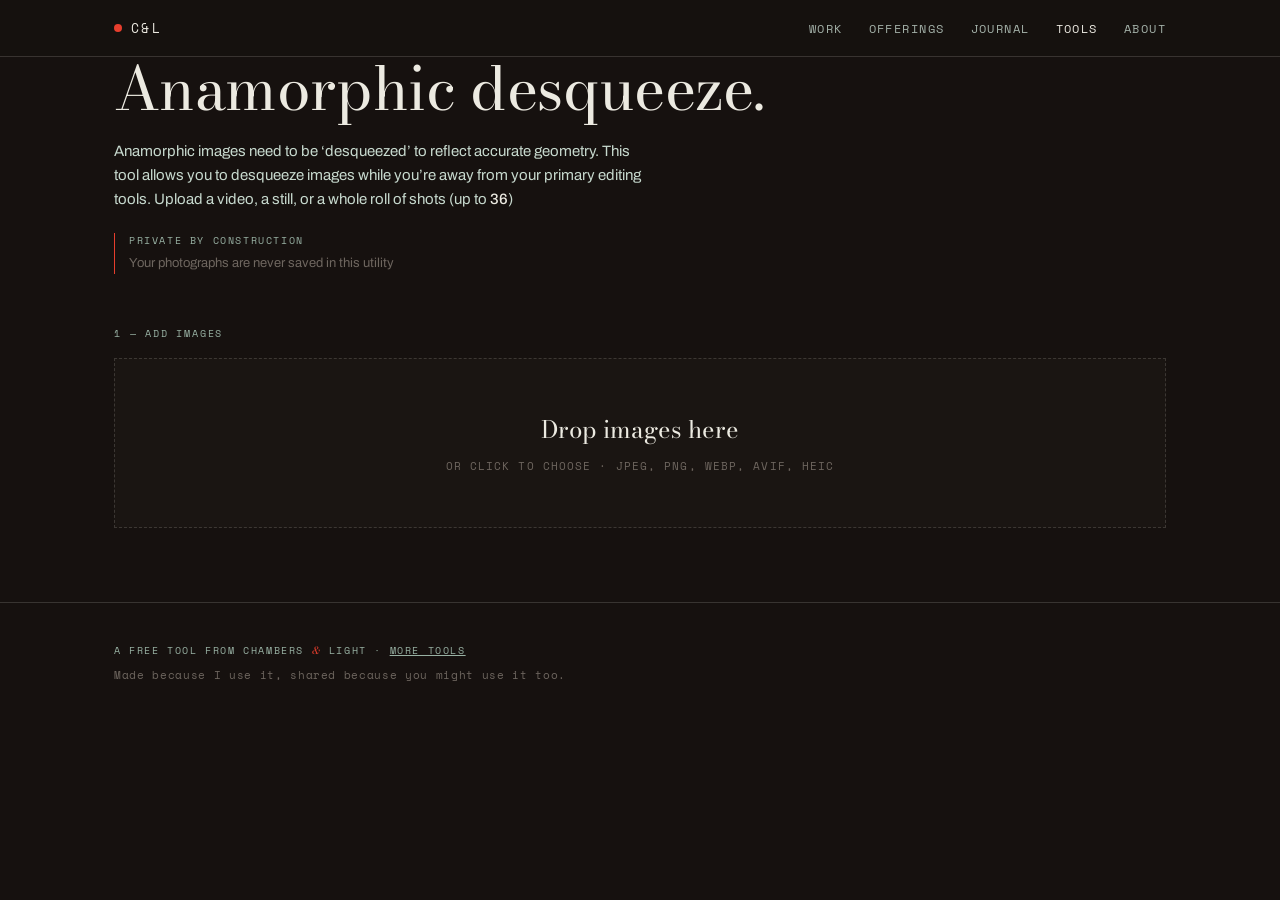
<file: DesqueezeWeb/index.html>
<!doctype html>
<html lang="en">
  <head>
    <meta charset="utf-8" />
    <meta name="viewport" content="width=device-width, initial-scale=1" />
    <title>StillScope — Chambers &amp; Light</title>
    <meta
      name="description"
      content="Correct horizontally-squeezed anamorphic photographs. Up to 36 at a time, entirely in your browser — nothing is uploaded."
    />
    <meta name="robots" content="index, follow" />
    <!-- The safelight dot, inline so the app makes no extra request and the
         browser stops asking for /favicon.ico. data: is permitted by img-src. -->
    <link
      rel="icon"
      href="data:image/svg+xml,%3Csvg xmlns='http://www.w3.org/2000/svg' viewBox='0 0 32 32'%3E%3Crect width='32' height='32' fill='%2316110F'/%3E%3Ccircle cx='16' cy='16' r='7' fill='%23E63E2D'/%3E%3C/svg%3E"
    />
    <!-- Relative, so the app works unchanged at /u/desqueeze/ or anywhere else. -->
    <link rel="stylesheet" href="./assets/app.css" />
    <link rel="stylesheet" href="./assets/site-header.css" />
  </head>
  <body>
    <a class="skip" href="#main">Skip to content</a>

    <!-- The site's header: the same five items as every page of
         chambersandlight.com, with Tools current. The links are absolute
         because this page is served under /u/desqueeze/ and a leading slash
         is what the deploy guard forbids for assets; the site's own origin is
         the one external host that guard allows. Markup mirrors
         site/src/components/SiteHeader.astro in the site repo: the nav is a
         popover and the button its invoker, so the browser owns the toggle,
         Escape, the tap outside and the expanded state, script or no script.
         On a phone it is a drawer from the right edge; on a wide landscape
         screen the whole header is a rail down the right edge. -->
    <header class="site-header">
      <div class="wrap bar">
        <a
          class="home"
          href="https://chambersandlight.com/"
          aria-label="C&amp;L — Chambers &amp; Light, home"
        >
          <span class="dot" aria-hidden="true"></span>
          <span class="mono">C&amp;L</span>
        </a>
        <button class="menu-toggle" type="button" popovertarget="site-nav">
          <span class="sr-only">Menu</span>
          <span class="line" aria-hidden="true"></span>
          <span class="line" aria-hidden="true"></span>
          <span class="line" aria-hidden="true"></span>
        </button>
        <nav id="site-nav" aria-label="Primary" popover>
          <!-- The mark again, for the drawer alone: on a phone the bar's mark is
               off the screen while the page is shifted, and the drawer is the
               rail's column, which has the mark at its top. Hidden everywhere
               else. -->
          <a
            class="home drawer-home"
            href="https://chambersandlight.com/"
            aria-label="C&amp;L — Chambers &amp; Light, home"
          >
            <span class="dot" aria-hidden="true"></span>
            <span class="mono">C&amp;L</span>
          </a>
          <ul>
            <li><a href="https://chambersandlight.com/work/">Work</a></li>
            <li><a href="https://chambersandlight.com/offerings/">Offerings</a></li>
            <li><a href="https://chambersandlight.com/journal/">Journal</a></li>
            <li>
              <a href="https://chambersandlight.com/tools/" aria-current="page">Tools</a>
            </li>
            <li><a href="https://chambersandlight.com/about/">About</a></li>
          </ul>
        </nav>
      </div>
    </header>

    <main id="main" class="wrap">
      <h1>Anamorphic desqueeze.</h1>
      <p class="lede">
        Anamorphic images need to be &lsquo;desqueezed&rsquo; to reflect
        accurate geometry. This tool allows you to desqueeze images while
        you&rsquo;re away from your primary editing tools. Upload a video, a
        still, or a whole roll of shots (up to <strong>36</strong>)
      </p>
      <p class="privacy">
        <span class="mono-label">Private by construction</span>
        Your photographs are never saved in this utility
      </p>

      <!-- ---------- 1. choose files ---------- -->
      <section aria-labelledby="s-add">
        <h2 id="s-add" class="step">1 — Add images</h2>

        <div
          id="drop"
          class="drop"
          tabindex="0"
          role="button"
          aria-describedby="drop-help"
        >
          <p class="drop-main">Drop images here</p>
          <p id="drop-help" class="drop-sub">
            or click to choose · JPEG, PNG, WebP, AVIF, HEIC
          </p>
          <input
            id="file-input"
            class="visually-hidden"
            type="file"
            accept="image/*"
            multiple
            tabindex="-1"
          />
        </div>
        <p id="add-msg" class="msg" role="status" aria-live="polite"></p>
      </section>

      <!-- ---------- 2. factor ---------- -->
      <section id="controls" class="hidden" aria-labelledby="s-factor">
        <h2 id="s-factor" class="step">2 — Squeeze factor</h2>

        <div
          id="presets"
          class="presets"
          role="radiogroup"
          aria-label="Squeeze factor"
        ></div>

        <div class="custom-row">
          <label for="custom-factor" class="mono-label">Custom</label>
          <input
            id="custom-factor"
            type="number"
            min="1.01"
            max="3"
            step="0.01"
            inputmode="decimal"
            placeholder="1.50"
            aria-describedby="custom-help"
          />
          <span id="custom-help" class="hint"
            >×&nbsp; between 1.01 and 3.00</span
          >
        </div>

        <div class="opts">
          <div class="opt">
            <label for="fmt" class="mono-label">Output</label>
            <select id="fmt">
              <option value="image/jpeg">JPEG · quality 92</option>
              <option value="image/png">PNG · lossless</option>
            </select>
          </div>
          <p class="hint exif-note" id="exif-note">
            EXIF Data, including capture date, camera, lens, is passed non
            destructively to output files.
          </p>
        </div>
      </section>

      <!-- ---------- 3. run ---------- -->
      <section id="run-section" class="hidden" aria-labelledby="s-run">
        <h2 id="s-run" class="step">3 — Desqueeze</h2>
        <div class="actions">
          <button id="run" type="button" class="btn primary">
            Desqueeze all
          </button>
          <button id="download-all" type="button" class="btn" disabled>
            Download all (.zip)
          </button>
          <button id="share-all" type="button" class="btn hidden" disabled
                  title="Opens the share sheet — on iPhone and iPad choose Save Images">
            Save to Photos…
          </button>
          <button id="clear" type="button" class="btn quiet">Clear</button>
        </div>
        <p id="progress" class="msg" role="status" aria-live="polite"></p>
      </section>

      <ul id="grid" class="grid" aria-label="Images"></ul>
    </main>

    <footer class="foot">
      <div class="wrap">
        <p class="mono-label">
          A free tool from Chambers <span class="amp">&amp;</span> Light ·
          <a href="https://chambersandlight.com/tools/">More tools</a>
        </p>
        <p class="hint">
          Made because I use it, shared because you might use it too.
        </p>
      </div>
    </footer>

    <!-- ---------- lightbox ---------- -->
    <div id="lightbox" class="lightbox hidden" role="dialog" aria-modal="true"
         aria-label="Inspect image">
      <div class="lb-bar">
        <span class="lb-name" id="lb-name"></span>
        <span class="lb-meta">
          <span class="lb-dims" id="lb-dims"></span>
          <span id="lb-count"></span>
          <span class="lb-zoom" id="lb-zoom"></span>
        </span>
        <button id="lb-fit" type="button" class="lb-btn" aria-pressed="false">Fit</button>
        <button id="lb-one" type="button" class="lb-btn" aria-pressed="false"
                title="One image pixel per screen pixel">1:1</button>
        <button id="lb-close" type="button" class="lb-btn close" aria-label="Close">×</button>
      </div>
      <div class="lb-stage" id="lb-stage">
        <button id="lb-prev" type="button" class="lb-btn lb-nav prev" aria-label="Previous">‹</button>
        <img id="lb-img" class="lb-img" alt="" draggable="false" />
        <button id="lb-next" type="button" class="lb-btn lb-nav next" aria-label="Next">›</button>
      </div>
      <p class="lb-hint">
        scroll or pinch to zoom · drag to pan · double-click for 1:1 · ← → · esc
      </p>
    </div>

    <script src="./assets/site-header.js"></script>
    <script src="./assets/app.js"></script>
  </body>
</html>
</file>
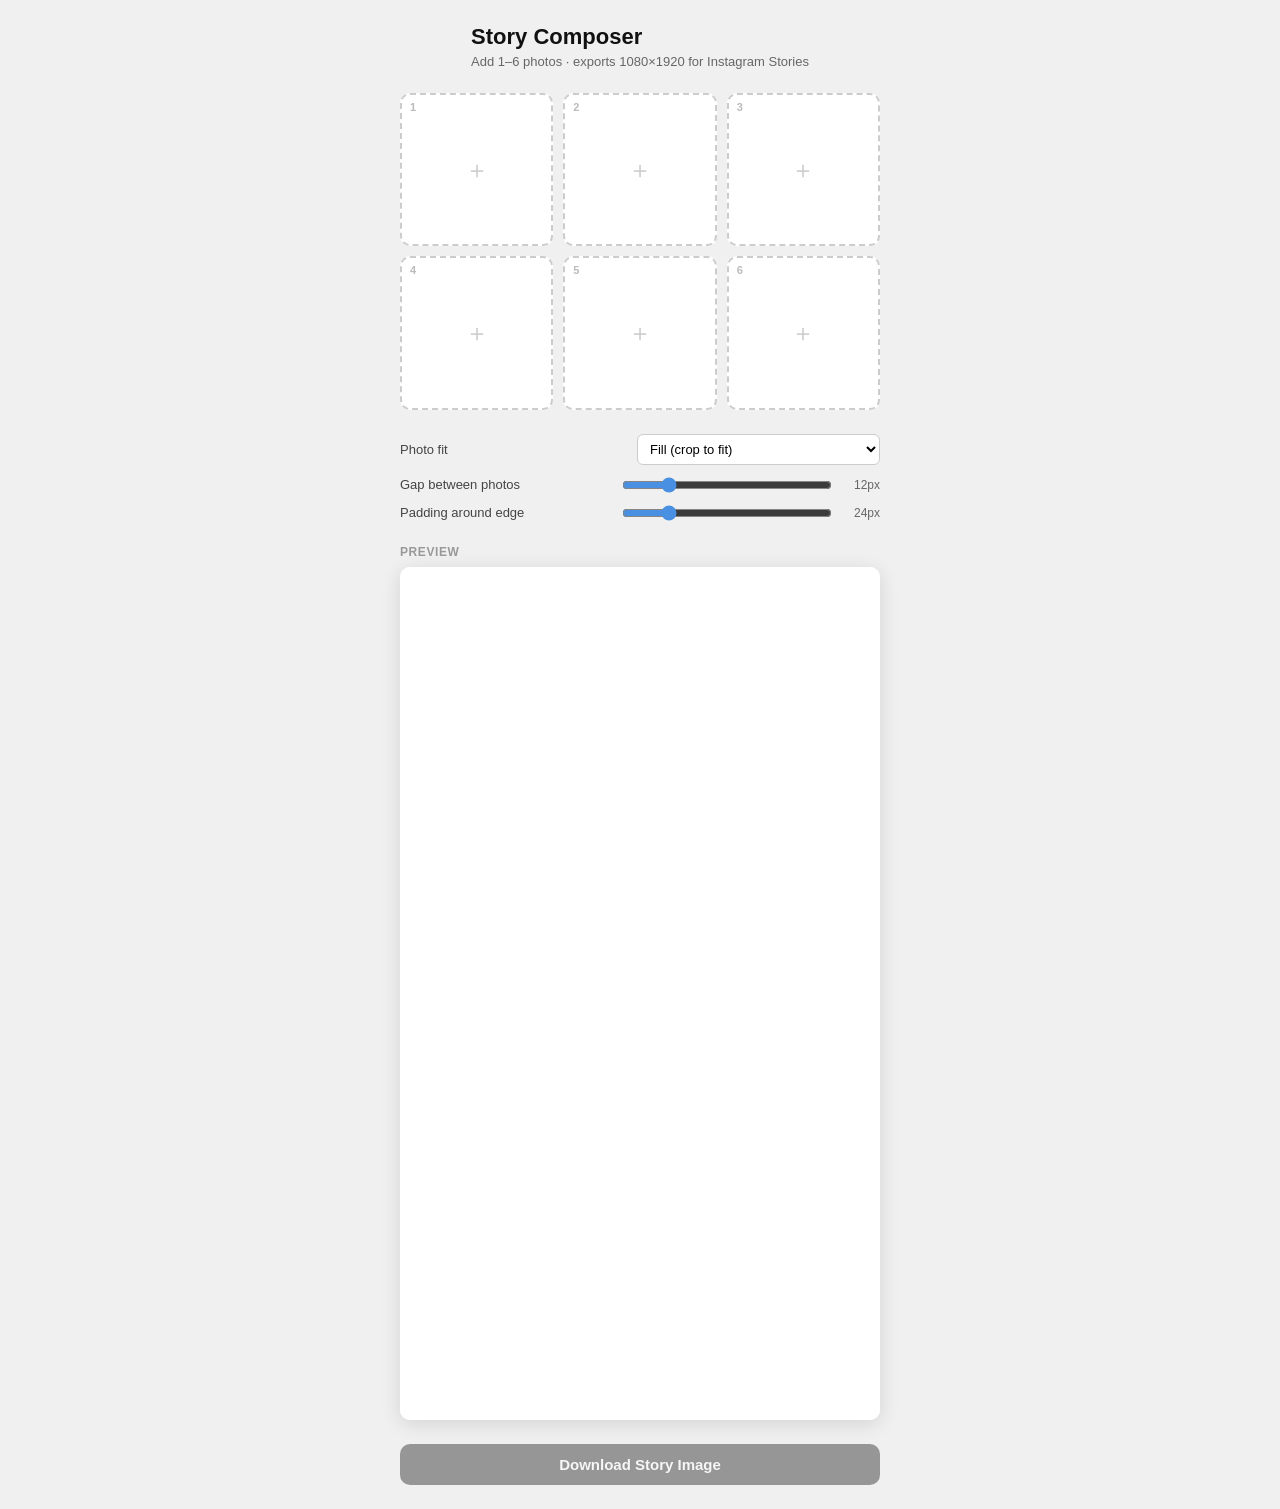
<file: story-composer/index.html>
<!DOCTYPE html>
<html lang="en">
<head>
  <meta charset="UTF-8" />
  <meta name="viewport" content="width=device-width, initial-scale=1.0" />
  <title>Story Composer</title>
  <style>
    * { box-sizing: border-box; margin: 0; padding: 0; }

    body {
      font-family: -apple-system, BlinkMacSystemFont, "Segoe UI", sans-serif;
      background: #f0f0f0;
      min-height: 100vh;
      display: flex;
      flex-direction: column;
      align-items: center;
      padding: 24px 16px;
      gap: 24px;
    }

    h1 {
      font-size: 22px;
      font-weight: 700;
      color: #111;
    }

    .subtitle {
      font-size: 13px;
      color: #666;
      margin-top: 4px;
      text-align: center;
    }

    /* Drop zone grid */
    .grid {
      display: grid;
      grid-template-columns: repeat(3, 1fr);
      gap: 10px;
      width: 100%;
      max-width: 480px;
    }

    .slot {
      aspect-ratio: 1;
      border: 2px dashed #ccc;
      border-radius: 10px;
      background: #fff;
      display: flex;
      flex-direction: column;
      align-items: center;
      justify-content: center;
      cursor: pointer;
      position: relative;
      overflow: hidden;
      transition: border-color 0.15s, background 0.15s;
      user-select: none;
    }

    .slot:hover { border-color: #888; background: #fafafa; }
    .slot.drag-over { border-color: #4a90e2; background: #eaf2ff; }
    .slot.filled { border-style: solid; border-color: #ddd; }

    .slot img {
      position: absolute;
      inset: 0;
      width: 100%;
      height: 100%;
      object-fit: cover;
      border-radius: 8px;
    }

    .slot-num {
      font-size: 11px;
      font-weight: 600;
      color: #bbb;
      position: absolute;
      top: 6px;
      left: 8px;
      z-index: 1;
    }

    .slot-icon {
      font-size: 24px;
      color: #ccc;
    }

    .slot .remove-btn {
      position: absolute;
      top: 4px;
      right: 4px;
      width: 22px;
      height: 22px;
      border-radius: 50%;
      background: rgba(0,0,0,0.55);
      color: #fff;
      border: none;
      font-size: 14px;
      line-height: 22px;
      text-align: center;
      cursor: pointer;
      z-index: 2;
      display: none;
    }

    .slot.filled .remove-btn { display: block; }

    input[type="file"] { display: none; }

    /* Controls */
    .controls {
      display: flex;
      flex-direction: column;
      gap: 12px;
      width: 100%;
      max-width: 480px;
    }

    .row {
      display: flex;
      align-items: center;
      gap: 12px;
    }

    label.setting {
      flex: 1;
      font-size: 13px;
      color: #444;
    }

    select, input[type="range"] {
      flex: 1;
    }

    select {
      padding: 6px 8px;
      border-radius: 6px;
      border: 1px solid #ccc;
      font-size: 13px;
      background: #fff;
    }

    input[type="range"] {
      accent-color: #4a90e2;
    }

    .range-val {
      font-size: 12px;
      color: #666;
      width: 36px;
      text-align: right;
    }

    /* Preview */
    .preview-wrap {
      width: 100%;
      max-width: 480px;
    }

    .preview-label {
      font-size: 12px;
      font-weight: 600;
      color: #999;
      text-transform: uppercase;
      letter-spacing: 0.05em;
      margin-bottom: 8px;
    }

    canvas#preview {
      width: 100%;
      border-radius: 10px;
      box-shadow: 0 4px 20px rgba(0,0,0,0.12);
      display: block;
      background: #fff;
    }

    /* Buttons */
    .btn {
      padding: 12px 24px;
      border-radius: 10px;
      border: none;
      font-size: 15px;
      font-weight: 600;
      cursor: pointer;
      transition: opacity 0.15s, transform 0.1s;
      width: 100%;
      max-width: 480px;
    }

    .btn:active { transform: scale(0.98); }
    .btn:disabled { opacity: 0.4; cursor: default; }

    .btn-primary {
      background: #111;
      color: #fff;
    }

    .btn-primary:hover:not(:disabled) { background: #333; }
  </style>
</head>
<body>

<div>
  <h1>Story Composer</h1>
  <p class="subtitle">Add 1–6 photos · exports 1080×1920 for Instagram Stories</p>
</div>

<div class="grid" id="grid"></div>

<div class="controls">
  <div class="row">
    <label class="setting">Photo fit</label>
    <select id="fitMode">
      <option value="cover">Fill (crop to fit)</option>
      <option value="contain">Fit (show full photo)</option>
    </select>
  </div>
  <div class="row">
    <label class="setting">Gap between photos</label>
    <input type="range" id="gapSlider" min="0" max="60" value="12" step="2" />
    <span class="range-val" id="gapVal">12px</span>
  </div>
  <div class="row">
    <label class="setting">Padding around edge</label>
    <input type="range" id="padSlider" min="0" max="120" value="24" step="4" />
    <span class="range-val" id="padVal">24px</span>
  </div>
</div>

<div class="preview-wrap">
  <div class="preview-label">Preview</div>
  <canvas id="preview"></canvas>
</div>

<button class="btn btn-primary" id="downloadBtn" disabled>Download Story Image</button>

<input type="file" id="fileInput" accept="image/*" multiple />

<script>
  const CANVAS_W = 1080;
  const CANVAS_H = 1920;
  const MAX_SLOTS = 6;

  const grid = document.getElementById('grid');
  const fileInput = document.getElementById('fileInput');
  const previewCanvas = document.getElementById('preview');
  const downloadBtn = document.getElementById('downloadBtn');
  const fitMode = document.getElementById('fitMode');
  const gapSlider = document.getElementById('gapSlider');
  const padSlider = document.getElementById('padSlider');
  const gapVal = document.getElementById('gapVal');
  const padVal = document.getElementById('padVal');

  // State
  const slots = Array(MAX_SLOTS).fill(null); // each: { img: HTMLImageElement, file: File }
  let activeSlot = -1;

  // Build slot UI
  for (let i = 0; i < MAX_SLOTS; i++) {
    const slot = document.createElement('div');
    slot.className = 'slot';
    slot.dataset.index = i;
    slot.innerHTML = `
      <span class="slot-num">${i + 1}</span>
      <span class="slot-icon">＋</span>
      <button class="remove-btn" title="Remove">✕</button>
    `;

    slot.addEventListener('click', (e) => {
      if (e.target.classList.contains('remove-btn')) return;
      activeSlot = i;
      fileInput.value = '';
      fileInput.click();
    });

    slot.querySelector('.remove-btn').addEventListener('click', (e) => {
      e.stopPropagation();
      clearSlot(i);
    });

    // Drag and drop
    slot.addEventListener('dragover', (e) => { e.preventDefault(); slot.classList.add('drag-over'); });
    slot.addEventListener('dragleave', () => slot.classList.remove('drag-over'));
    slot.addEventListener('drop', (e) => {
      e.preventDefault();
      slot.classList.remove('drag-over');
      const file = e.dataTransfer.files[0];
      if (file && file.type.startsWith('image/')) loadImageIntoSlot(i, file);
    });

    grid.appendChild(slot);
  }

  fileInput.addEventListener('change', () => {
    const files = Array.from(fileInput.files);
    files.forEach((file, offset) => {
      const idx = activeSlot + offset;
      if (idx < MAX_SLOTS) loadImageIntoSlot(idx, file);
    });
  });

  function loadImageIntoSlot(idx, file) {
    const reader = new FileReader();
    reader.onload = (e) => {
      const img = new Image();
      img.onload = () => {
        slots[idx] = { img, file };
        updateSlotUI(idx);
        renderPreview();
      };
      img.src = e.target.result;
    };
    reader.readAsDataURL(file);
  }

  function clearSlot(idx) {
    slots[idx] = null;
    updateSlotUI(idx);
    renderPreview();
  }

  function updateSlotUI(idx) {
    const slot = grid.children[idx];
    const icon = slot.querySelector('.slot-icon');
    let img = slot.querySelector('img');

    if (slots[idx]) {
      slot.classList.add('filled');
      icon.style.display = 'none';
      if (!img) {
        img = document.createElement('img');
        slot.insertBefore(img, slot.querySelector('.remove-btn'));
      }
      img.src = slots[idx].img.src;
    } else {
      slot.classList.remove('filled');
      icon.style.display = '';
      if (img) img.remove();
    }
  }

  // Settings listeners
  [fitMode, gapSlider, padSlider].forEach(el => el.addEventListener('input', () => {
    gapVal.textContent = gapSlider.value + 'px';
    padVal.textContent = padSlider.value + 'px';
    renderPreview();
  }));

  function getActiveImages() {
    return slots.filter(Boolean);
  }

  function renderPreview() {
    const images = getActiveImages();
    downloadBtn.disabled = images.length === 0;

    const ctx = previewCanvas.getContext('2d');
    previewCanvas.width = CANVAS_W;
    previewCanvas.height = CANVAS_H;

    // White background
    ctx.fillStyle = '#ffffff';
    ctx.fillRect(0, 0, CANVAS_W, CANVAS_H);

    if (images.length === 0) return;

    const gap = parseInt(gapSlider.value);
    const pad = parseInt(padSlider.value);
    const fit = fitMode.value;

    const availH = CANVAS_H - pad * 2 - gap * (images.length - 1);
    const slotH = Math.floor(availH / images.length);
    const slotW = CANVAS_W - pad * 2;

    images.forEach((entry, i) => {
      const x = pad;
      const y = pad + i * (slotH + gap);
      drawImageFitted(ctx, entry.img, x, y, slotW, slotH, fit);
    });
  }

  function drawImageFitted(ctx, img, x, y, w, h, mode) {
    ctx.save();
    ctx.beginPath();
    ctx.rect(x, y, w, h);
    ctx.clip();

    const iw = img.naturalWidth;
    const ih = img.naturalHeight;
    let sx = 0, sy = 0, sw = iw, sh = ih;
    let dx = x, dy = y, dw = w, dh = h;

    if (mode === 'cover') {
      const scale = Math.max(w / iw, h / ih);
      dw = iw * scale;
      dh = ih * scale;
      dx = x + (w - dw) / 2;
      dy = y + (h - dh) / 2;
    } else {
      // contain
      const scale = Math.min(w / iw, h / ih);
      dw = iw * scale;
      dh = ih * scale;
      dx = x + (w - dw) / 2;
      dy = y + (h - dh) / 2;
    }

    ctx.drawImage(img, dx, dy, dw, dh);
    ctx.restore();
  }

  downloadBtn.addEventListener('click', () => {
    renderPreview();
    const link = document.createElement('a');
    link.download = 'instagram-story.png';
    link.href = previewCanvas.toDataURL('image/png');
    link.click();
  });

  // Initial render
  renderPreview();
</script>
</body>
</html>
</file>
<file: DesqueezeWeb/assets/app.css>
/* Chambers & Light — Desqueeze (web)
 *
 * Tokens copied from the brand system, matching BrandTheme.xaml and the site's
 * tokens.css. The stacks are identical to the site's, and so are the faces: the
 * five woff2 files in assets/fonts/ are the same @fontsource subsets the site
 * bundles. Shipping them was not optional — the site self-hosts its fonts
 * rather than relying on the reader having them, so a tool that only named the
 * families rendered in Didot, system-ui and Menlo. The fallbacks are still in
 * the stacks and still correct; they are now the fallback rather than the
 * result.
 *
 * Brand rule: safelight red is punctuation — dots, rules, small labels, the
 * ampersand. Never a fill, never a background.
 *
 * The surface is dark on purpose. Both native clients are, and a dark ground is
 * the honest one to judge a photograph against.
 */

/* ---------- faces ----------
 *
 * Only what this page actually asks for: Archivo 400 (body) and 500 (the lede's
 * strong), Bodoni Moda 400 upright (h1, the drop target's headline) and 400
 * italic (the ampersand), Space Mono 400 (every label, step and caption). Five
 * files, ~75KB. The site bundles more weights because it uses more; adding one
 * here means adding the file too, not just the declaration.
 *
 * woff2 only, with no woff twin. Every browser that can run this tool — it
 * needs canvas, Blob and async/await — has supported woff2 for a decade, and
 * the twin would double the directory for nobody.
 *
 * Relative paths, like every other asset here: the page is served from
 * /u/desqueeze/, so a leading slash would resolve to the domain root and 404.
 * `font-src 'self'` in the utilities CSP already permits these; no infra change.
 *
 * unicode-range is the latin subset's, copied from @fontsource. A character
 * outside it falls through to the next family in the stack, which is what the
 * stack is for.
 */
@font-face {
  font-family: 'Archivo';
  font-style: normal;
  font-weight: 400;
  font-display: swap;
  src: url(./fonts/archivo-latin-400-normal.woff2) format('woff2');
  unicode-range: U+0000-00FF, U+0131, U+0152-0153, U+02BB-02BC, U+02C6, U+02DA,
    U+02DC, U+0304, U+0308, U+0329, U+2000-206F, U+20AC, U+2122, U+2191, U+2193,
    U+2212, U+2215, U+FEFF, U+FFFD;
}
@font-face {
  font-family: 'Archivo';
  font-style: normal;
  font-weight: 500;
  font-display: swap;
  src: url(./fonts/archivo-latin-500-normal.woff2) format('woff2');
  unicode-range: U+0000-00FF, U+0131, U+0152-0153, U+02BB-02BC, U+02C6, U+02DA,
    U+02DC, U+0304, U+0308, U+0329, U+2000-206F, U+20AC, U+2122, U+2191, U+2193,
    U+2212, U+2215, U+FEFF, U+FFFD;
}
@font-face {
  font-family: 'Bodoni Moda';
  font-style: normal;
  font-weight: 400;
  font-display: swap;
  src: url(./fonts/bodoni-moda-latin-400-normal.woff2) format('woff2');
  unicode-range: U+0000-00FF, U+0131, U+0152-0153, U+02BB-02BC, U+02C6, U+02DA,
    U+02DC, U+0304, U+0308, U+0329, U+2000-206F, U+20AC, U+2122, U+2191, U+2193,
    U+2212, U+2215, U+FEFF, U+FFFD;
}
@font-face {
  font-family: 'Bodoni Moda';
  font-style: italic;
  font-weight: 400;
  font-display: swap;
  src: url(./fonts/bodoni-moda-latin-400-italic.woff2) format('woff2');
  unicode-range: U+0000-00FF, U+0131, U+0152-0153, U+02BB-02BC, U+02C6, U+02DA,
    U+02DC, U+0304, U+0308, U+0329, U+2000-206F, U+20AC, U+2122, U+2191, U+2193,
    U+2212, U+2215, U+FEFF, U+FFFD;
}
@font-face {
  font-family: 'Space Mono';
  font-style: normal;
  font-weight: 400;
  font-display: swap;
  src: url(./fonts/space-mono-latin-400-normal.woff2) format('woff2');
  unicode-range: U+0000-00FF, U+0131, U+0152-0153, U+02BB-02BC, U+02C6, U+02DA,
    U+02DC, U+0304, U+0308, U+0329, U+2000-206F, U+20AC, U+2122, U+2191, U+2193,
    U+2212, U+2215, U+FEFF, U+FFFD;
}

:root {
  --chamber: #16110f;
  --chamber-raised: #1a1512;
  --pine: #1c2723;
  --paper: #eceae1;
  --halide: #c7d9ce;
  --halide-deep: #98b1a3;
  --grain: #6e665f;
  --safelight: #e63e2d;
  --safelight-deep: #c22e1f;
  --edge-light: rgba(236, 234, 225, 0.16);
  --edge-faint: rgba(236, 234, 225, 0.08);

  --f-display: 'Bodoni Moda', 'Didot', Georgia, serif;
  --f-grotesk: 'Archivo', system-ui, Arial, sans-serif;
  --f-mono: 'Space Mono', ui-monospace, Menlo, monospace;

  --wrap: 1100px;
}

* {
  box-sizing: border-box;
}

html {
  background: var(--chamber);
}

body {
  margin: 0;
  background: var(--chamber);
  color: var(--paper);
  font-family: var(--f-grotesk);
  font-size: 15px;
  line-height: 1.6;
  -webkit-font-smoothing: antialiased;
}

.wrap {
  width: 100%;
  max-width: var(--wrap);
  margin: 0 auto;
  padding: 0 24px;
}

.skip {
  position: absolute;
  left: -9999px;
}
.skip:focus {
  left: 12px;
  top: 12px;
  z-index: 10;
  background: var(--paper);
  color: var(--chamber);
  padding: 8px 12px;
}

.visually-hidden {
  position: absolute;
  width: 1px;
  height: 1px;
  overflow: hidden;
  clip: rect(0 0 0 0);
  white-space: nowrap;
}

/* ---------- header ----------
 *
 * The site's header, in assets/site-header.css — a copy of the site's own,
 * scoped under .site-header. Nothing here. */

/* ---------- type ---------- */

main {
  padding: 64px 24px 96px;
}

h1 {
  font-family: var(--f-display);
  font-weight: 400;
  font-size: clamp(34px, 6vw, 60px);
  line-height: 1.04;
  letter-spacing: -0.01em;
  margin: 0 0 20px;
}

.lede {
  color: var(--halide);
  max-width: 60ch;
  margin: 0 0 22px;
}
.lede strong {
  color: var(--paper);
  font-weight: 500;
}

.privacy {
  max-width: 60ch;
  color: var(--grain);
  font-size: 13px;
  line-height: 1.6;
  margin: 0 0 8px;
  padding-left: 14px;
  border-left: 1px solid var(--safelight);
}

.mono-label {
  display: block;
  font-family: var(--f-mono);
  font-size: 10px;
  letter-spacing: 0.16em;
  text-transform: uppercase;
  color: var(--halide-deep);
  margin-bottom: 4px;
}

.step {
  font-family: var(--f-mono);
  font-size: 10px;
  letter-spacing: 0.18em;
  text-transform: uppercase;
  color: var(--halide-deep);
  font-weight: 400;
  margin: 0 0 16px;
}

section {
  margin-top: 52px;
}

.hint {
  font-family: var(--f-mono);
  font-size: 11px;
  letter-spacing: 0.06em;
  color: var(--grain);
  margin: 0;
}

.msg {
  font-family: var(--f-mono);
  font-size: 11px;
  letter-spacing: 0.08em;
  color: var(--halide-deep);
  min-height: 1.4em;
  margin: 14px 0 0;
}
.msg.error {
  color: var(--safelight);
}

.hidden {
  display: none;
}

/* ---------- drop zone ---------- */

.drop {
  border: 1px dashed var(--edge-light);
  background: var(--chamber-raised);
  padding: 52px 24px;
  text-align: center;
  cursor: pointer;
  transition:
    border-color 0.15s,
    background 0.15s;
}
.drop:hover,
.drop:focus-visible {
  border-color: var(--halide-deep);
  outline: none;
}
.drop.over {
  border-color: var(--safelight);
  border-style: solid;
  background: var(--pine);
}
.drop-main {
  font-family: var(--f-display);
  font-size: 24px;
  margin: 0 0 8px;
}
.drop-sub {
  font-family: var(--f-mono);
  font-size: 11px;
  letter-spacing: 0.1em;
  color: var(--grain);
  margin: 0;
  text-transform: uppercase;
}

/* ---------- presets ---------- */

/* Nine presets. A fixed column count lands them 5+4 or 3+3+3 — both read as
   deliberate, where auto-fill leaves a single orphan on the second row. */
.presets {
  display: grid;
  grid-template-columns: repeat(5, minmax(0, 1fr));
  gap: 8px;
  max-width: 780px;
}
@media (max-width: 900px) {
  .presets {
    grid-template-columns: repeat(3, minmax(0, 1fr));
  }
}

.preset {
  border: 1px solid var(--edge-light);
  background: transparent;
  color: var(--paper);
  padding: 10px 14px;
  cursor: pointer;
  font-family: var(--f-mono);
  font-size: 12px;
  letter-spacing: 0.06em;
  text-align: left;
  transition:
    border-color 0.15s,
    background 0.15s;
}
.preset:hover {
  border-color: var(--halide-deep);
}
.preset .glass {
  display: block;
  font-size: 9px;
  letter-spacing: 0.14em;
  color: var(--grain);
  margin-top: 3px;
}
.preset[aria-checked='true'] {
  border-color: var(--safelight);
  background: var(--chamber-raised);
}
.preset[aria-checked='true'] .glass {
  color: var(--halide-deep);
}
.preset:focus-visible {
  outline: 1px solid var(--halide);
  outline-offset: 2px;
}

.custom-row {
  display: flex;
  align-items: center;
  gap: 12px;
  margin-top: 18px;
  flex-wrap: wrap;
}
.custom-row .mono-label {
  margin: 0;
}

input[type='number'],
select {
  background: var(--chamber-raised);
  border: 1px solid var(--edge-light);
  color: var(--paper);
  font-family: var(--f-mono);
  font-size: 13px;
  padding: 8px 10px;
  width: 110px;
}
select {
  width: auto;
}
input[type='number']:focus,
select:focus {
  outline: none;
  border-color: var(--halide-deep);
}

.opts {
  display: flex;
  align-items: flex-end;
  gap: 22px;
  margin-top: 22px;
  flex-wrap: wrap;
}
.opt .mono-label {
  margin-bottom: 6px;
}
.exif-note {
  padding-bottom: 9px;
  max-width: 44ch;
}

/* ---------- actions ---------- */

.actions {
  display: flex;
  gap: 10px;
  flex-wrap: wrap;
}

.btn {
  font-family: var(--f-mono);
  font-size: 11px;
  letter-spacing: 0.14em;
  text-transform: uppercase;
  padding: 13px 20px;
  border: 1px solid var(--edge-light);
  background: transparent;
  color: var(--paper);
  cursor: pointer;
  transition:
    border-color 0.15s,
    color 0.15s,
    opacity 0.15s;
}
.btn:hover:not(:disabled) {
  border-color: var(--halide);
}
.btn:focus-visible {
  outline: 1px solid var(--halide);
  outline-offset: 2px;
}
.btn:disabled {
  opacity: 0.35;
  cursor: not-allowed;
}
.btn.primary {
  border-color: var(--safelight);
}
.btn.primary:hover:not(:disabled) {
  border-color: var(--safelight);
  color: var(--safelight);
}
.btn.quiet {
  color: var(--grain);
}

/* ---------- grid ---------- */

.grid {
  list-style: none;
  margin: 44px 0 0;
  padding: 0;
  display: grid;
  grid-template-columns: repeat(auto-fill, minmax(240px, 1fr));
  gap: 22px;
}

.card {
  border: 1px solid var(--edge-faint);
  background: var(--chamber-raised);
  display: flex;
  flex-direction: column;
}

.thumb {
  aspect-ratio: 3 / 2;
  background: #000;
  display: flex;
  align-items: center;
  justify-content: center;
  overflow: hidden;
}
.thumb img {
  max-width: 100%;
  max-height: 100%;
  display: block;
}

.card-body {
  padding: 12px 14px 14px;
  display: flex;
  flex-direction: column;
  gap: 8px;
  flex: 1;
}

.name {
  font-size: 13px;
  line-height: 1.35;
  word-break: break-word;
  margin: 0;
}

.dims {
  font-family: var(--f-mono);
  font-size: 10px;
  letter-spacing: 0.1em;
  color: var(--grain);
  margin: 0;
}
.dims .out {
  color: var(--halide);
}

.card-foot {
  display: flex;
  align-items: center;
  gap: 8px;
  margin-top: auto;
  padding-top: 4px;
  flex-wrap: wrap;
}

.card select {
  font-size: 11px;
  padding: 5px 6px;
}

.state {
  font-family: var(--f-mono);
  font-size: 10px;
  letter-spacing: 0.12em;
  text-transform: uppercase;
  color: var(--grain);
}
.state.done {
  color: var(--halide);
}
.state.error {
  color: var(--safelight);
}

.dl {
  font-family: var(--f-mono);
  font-size: 10px;
  letter-spacing: 0.12em;
  text-transform: uppercase;
  color: var(--paper);
  border: 1px solid var(--edge-light);
  background: transparent;
  padding: 6px 10px;
  cursor: pointer;
}
.dl:hover {
  border-color: var(--halide);
}
.remove {
  margin-left: auto;
  background: none;
  border: 0;
  color: var(--grain);
  cursor: pointer;
  font-family: var(--f-mono);
  font-size: 14px;
  line-height: 1;
  padding: 4px 6px;
}
.remove:hover {
  color: var(--safelight);
}

/* ---------- footer ---------- */

.foot {
  border-top: 1px solid var(--edge-light);
  padding: 30px 0 60px;
}
.foot .mono-label {
  margin-bottom: 8px;
}
.foot a {
  color: var(--halide-deep);
}
.foot .hint {
  max-width: 68ch;
}
.amp {
  color: var(--safelight);
  font-family: var(--f-display);
  font-style: italic;
}

@media (max-width: 560px) {
  main {
    padding: 44px 20px 72px;
  }
  .wrap {
    padding: 0 20px;
  }
  .presets {
    grid-template-columns: repeat(2, minmax(0, 1fr));
  }
}

@media (prefers-reduced-motion: reduce) {
  * {
    transition: none !important;
  }
}

/* ---------- lightbox ---------- */

/* A finished card opens full-screen for inspection. Square corners and
   hairlines like everything else; the only colour is the stage's black, which
   is the right ground for judging a photograph. */
.thumb.inspect {
  cursor: zoom-in;
}
.thumb.inspect:focus-visible {
  outline: 1px solid var(--halide);
  outline-offset: -1px;
}

body.lb-open {
  overflow: hidden;
}

.lightbox {
  position: fixed;
  inset: 0;
  z-index: 1000;
  display: flex;
  flex-direction: column;
  background: rgba(22, 17, 15, 0.97);
}
/* .hidden alone ties this rule on specificity and loses on source order,
   which would leave the overlay permanently covering the page. Two classes
   make the hidden state win. */
.lightbox.hidden {
  display: none;
}

.lb-bar {
  display: flex;
  align-items: center;
  gap: 16px;
  padding: 12px 16px;
  border-bottom: 1px solid var(--edge-light);
  font-family: var(--f-mono);
  font-size: 11px;
  letter-spacing: 0.06em;
  color: var(--halide-deep);
  min-height: 48px;
}
.lb-bar .lb-name {
  color: var(--paper);
  overflow: hidden;
  text-overflow: ellipsis;
  white-space: nowrap;
  flex: 1;
  min-width: 0;
}
.lb-bar .lb-meta {
  display: flex;
  gap: 16px;
  white-space: nowrap;
}
.lb-bar .lb-zoom {
  color: var(--paper);
  min-width: 4.5ch;
  text-align: right;
}

.lb-btn {
  font-family: var(--f-mono);
  font-size: 11px;
  letter-spacing: 0.14em;
  text-transform: uppercase;
  padding: 8px 12px;
  border: 1px solid var(--edge-light);
  background: transparent;
  color: var(--paper);
  cursor: pointer;
  line-height: 1;
}
.lb-btn:hover:not(:disabled) {
  border-color: var(--halide);
}
.lb-btn:focus-visible {
  outline: 1px solid var(--halide);
  outline-offset: 2px;
}
.lb-btn:disabled {
  opacity: 0.35;
  cursor: not-allowed;
}
.lb-btn[aria-pressed="true"] {
  border-color: var(--safelight);
  color: var(--safelight);
}
.lb-btn.close {
  font-size: 16px;
  padding: 6px 11px;
}

.lb-stage {
  position: relative;
  flex: 1;
  overflow: hidden;
  background: #000;
  cursor: grab;
  /* Without this the browser claims pinch and pan for page zoom and scroll,
     and the stage's pointer events never see the second finger. */
  touch-action: none;
  user-select: none;
  -webkit-user-select: none;
}
.lb-stage:active {
  cursor: grabbing;
}

.lb-img {
  position: absolute;
  top: 0;
  left: 0;
  max-width: none;
  max-height: none;
  transform-origin: 0 0;
  pointer-events: none;
  opacity: 0;
  transition: opacity 0.12s;
}
.lb-img.ready {
  opacity: 1;
}
/* Past 1:1, smoothing the display would hide what the resampler did. */
.lb-img.pixels {
  image-rendering: pixelated;
}

.lb-nav {
  position: absolute;
  top: 50%;
  transform: translateY(-50%);
  z-index: 1;
  font-size: 22px;
  padding: 14px 16px;
  background: rgba(22, 17, 15, 0.7);
}
.lb-nav.prev {
  left: 12px;
}
.lb-nav.next {
  right: 12px;
}

.lb-hint {
  padding: 8px 16px;
  border-top: 1px solid var(--edge-light);
  font-family: var(--f-mono);
  font-size: 10px;
  letter-spacing: 0.06em;
  color: var(--grain);
  text-align: center;
}

@media (max-width: 600px) {
  .lb-bar .lb-meta .lb-dims {
    display: none;
  }
  .lb-hint {
    display: none;
  }
}
</file>
<file: DesqueezeWeb/assets/site-header.css>
/* The site's header, as on every page of chambersandlight.com.
 *
 * A copy, not an import: the utilities CSP allows no external origins and the
 * site is a separate build, so the tool carries its own copy of the header's
 * styles. The source of truth is site/src/components/SiteHeader.astro in
 * bchambers67/briantchambers.com, with the header's variables from
 * site/src/styles/global.css — when either changes, this is updated by hand
 * (docs/UTILITIES.md there records the contract). The tokens it reads come
 * from app.css, which already carries the site's. Brought up to the site's
 * 2026-10-26 header: the Popover API menu (2026-10-05), the rail down the
 * right edge of a wide screen and the drawer on a phone (both 2026-10-26).
 * The site's over-hero rules are left out: the tool has no hero.
 *
 * Every selector is scoped under .site-header so nothing here can reach the
 * tool's own markup (its image grid is a <ul>, for one). The exceptions are
 * the custom properties on :root, which the site also sets there, and two
 * rules on body the site also carries: the padding that keeps the page clear
 * of the rail, and the shift that makes room for the drawer.
 */

:root {
  /* Height of the bar, excluding the status-bar inset. 0 beside the rail,
     where nothing sits across the top; 92px for a browser without the
     Popover API on a phone, where the nav wraps under the mark. */
  --header-h: 56px;
  /* The rule under the bar: a border, so part of the height it takes. */
  --header-rule: 1px;
  /* The nav column's width: the rail on a wide screen, the drawer on a
     phone. One number, so the two are one thing. */
  --nav-w: 144px;
  /* The right-hand rail (below). Zero wherever the header is the bar across
     the top, so the page pads nothing away. */
  --rail-w: 0px;
  --safe-top: env(safe-area-inset-top, 0px);
  --safe-bottom: env(safe-area-inset-bottom, 0px);
  --safe-left: env(safe-area-inset-left, 0px);
  --safe-right: env(safe-area-inset-right, 0px);
}

/* No Popover API (iOS 16 and earlier): the phone nav wraps under the mark,
   and the header is 92px tall. */
@supports not selector(:popover-open) {
  @media (max-width: 620px) {
    :root {
      --header-h: 92px;
    }
  }
}

/* The rail. On a wide landscape viewport — a desktop or laptop screen, where
   width is in surplus and height is not — the header is a column fixed down
   the right edge rather than a bar across the top. The page keeps clear of
   it by padding body, so main stops at its edge and centres in what is left.
   Nothing sits across the top any more, so the bar's height is zero.

   Three conditions. The proportion, because that is what wide means. The
   width: 900px admits the iPhone Duo's inner screen in landscape (951 wide)
   and an iPad mini in landscape, and keeps the cover screen and every phone
   in landscape on the bar. The height, because a phone in landscape is wide
   and 900px across too, and 430px tall. The rail block below carries the
   same query. They have to move together — and with the site's. */
@media (min-width: 900px) and (min-height: 500px) and (min-aspect-ratio: 3/2) {
  :root {
    --header-h: 0px;
    --header-rule: 0px;
    --rail-w: var(--nav-w);
  }
}

/* Clear of the rail where there is one; 0 everywhere else. */
body {
  padding-right: var(--rail-w);
}

.site-header {
  position: sticky;
  top: 0;
  z-index: 100;
  /* Runs under the status bar and pads its own row clear of it. */
  padding-top: var(--safe-top);
  background: rgba(22, 17, 15, 0.94);
  backdrop-filter: blur(6px);
  border-bottom: 1px solid var(--edge-light);
  transition:
    background-color 0.25s,
    border-color 0.25s;
}
.site-header .bar {
  display: flex;
  align-items: center;
  height: var(--header-h);
}
.site-header .home {
  display: flex;
  align-items: center;
  gap: 9px;
  text-decoration: none;
  /* Everything after it sits at the far end. */
  margin-right: auto;
}
.site-header .home .mono {
  font-family: var(--f-mono);
  color: var(--paper);
  font-size: 13px;
  letter-spacing: 0.18em;
}
.site-header .dot {
  width: 8px;
  height: 8px;
  border-radius: 50%;
  background: var(--safelight);
  flex: 0 0 auto;
}
/* The drawer's own mark: shown by the phone block while the drawer is what
   the nav is, and by nothing else. */
.site-header .drawer-home {
  display: none;
}
/* The nav is a popover, and a browser gives a popover its own defaults —
   fixed, centred, bordered, canvas-coloured, hidden until invoked. Undone
   here, so at every width above the phone breakpoint the nav is the plain
   inline row it always was; the phone layout below sets what it needs. */
.site-header nav {
  display: block;
  position: static;
  inset: auto;
  width: auto;
  height: auto;
  margin: 0;
  padding: 0;
  border: 0;
  overflow: visible;
  color: inherit;
  background: none;
}
.site-header ul {
  display: flex;
  gap: 26px;
  list-style: none;
  margin: 0;
  padding: 0;
}
.site-header nav a {
  color: var(--halide);
  text-decoration: none;
  font-family: var(--f-mono);
  font-size: 12px;
  letter-spacing: 0.12em;
  text-transform: uppercase;
  opacity: 0.8;
  transition:
    opacity 0.2s,
    color 0.2s;
}
.site-header nav a:hover,
.site-header nav a[aria-current='page'] {
  opacity: 1;
  color: var(--paper);
}

/* The button. Hidden above the phone breakpoint; below it, a 44px square
   hit area (the smallest a thumb is happy with) drawn as three paper lines
   that fold into a cross while the drawer is open. The lines are paper, not
   safelight: red is punctuation, and a control is not punctuation. */
.site-header .menu-toggle {
  display: none;
  width: 44px;
  height: 44px;
  margin-right: -12px; /* the lines, not the hit area, sit on the gutter */
  padding: 0;
  border: 0;
  background: none;
  cursor: pointer;
  position: relative;
}
.site-header .sr-only {
  position: absolute;
  width: 1px;
  height: 1px;
  overflow: hidden;
  clip: rect(0 0 0 0);
  white-space: nowrap;
}
.site-header .line {
  position: absolute;
  left: 13px;
  width: 18px;
  height: 2px;
  background: var(--paper);
  transition:
    transform 0.2s,
    opacity 0.2s;
}
.site-header .line:nth-child(2) {
  top: 15px;
}
.site-header .line:nth-child(3) {
  top: 21px;
}
.site-header .line:nth-child(4) {
  top: 27px;
}
.site-header:has(nav:popover-open) .line:nth-child(2) {
  transform: translateY(6px) rotate(45deg);
}
.site-header:has(nav:popover-open) .line:nth-child(3) {
  opacity: 0;
}
.site-header:has(nav:popover-open) .line:nth-child(4) {
  transform: translateY(-6px) rotate(-45deg);
}
.site-header .menu-toggle:focus-visible {
  outline: 2px solid var(--halide);
  outline-offset: 2px;
}
.site-header nav a:focus-visible,
.site-header .home:focus-visible {
  outline: 2px solid var(--safelight);
  outline-offset: 3px;
}
@media (prefers-reduced-motion: reduce) {
  .site-header .line,
  .site-header,
  .site-header nav,
  body {
    transition: none;
  }
}

/* Five items in a 700px bar overflow at the desktop gap and tracking, and a
   header that pushes the page sideways is worse than slightly tighter type. */
@media (max-width: 700px) {
  .site-header ul {
    gap: 12px;
  }
  .site-header nav a {
    font-size: 11px;
    letter-spacing: 0.05em;
  }
}

/* The phone layout. The bar stays one row at --header-h, and the items live
   in a drawer that slides in from the right edge while the popover is open:
   the rail's column, borrowed — the same width (--nav-w), ground, hairline,
   rows and current-page dot, the list starting where the rail's does, under
   the mark's row — and the page slides left by the same width to make room:
   the bar's mark and its button, main and the footer, each on its own, never
   body or the header (below says why). The button, a cross now, stays in
   reach.

   The drawer is in the top layer, fixed to the viewport's right edge. The
   header's height stays the same open or shut. A tap on the shifted page
   closes the drawer (the popover's light dismiss) and does nothing else: the
   shifted parts take no pointer events while the drawer is open, so the tap
   cannot also follow a link under it, and the page cannot scroll under it
   either.

   Same breakpoint as the script's matchMedia. They have to move together. */
@media (max-width: 620px) {
  .site-header .menu-toggle {
    display: block;
  }
  .site-header nav {
    position: fixed;
    top: 0;
    right: 0;
    bottom: 0;
    width: var(--nav-w);
    /* 18px over the mark, as the rail: the list lands at 79 under it. */
    padding: calc(18px + var(--safe-top)) max(30px, var(--safe-right))
      calc(30px + var(--safe-bottom)) 30px;
    background: var(--chamber);
    border-left: 1px solid var(--edge-light);
    overflow-y: auto;
    overflow-x: hidden;
    /* Off the right edge until open; the shift is the drawer's own width. */
    transform: translateX(100%);
    transition: transform 0.3s;
  }
  /* The exit. display and overlay transition discretely so the drawer
     slides out before it goes — where the overlay property exists. Where it
     does not (Safari, Firefox) the popover leaves the top layer the instant
     it closes, and a drawer still displayed would be a fixed box inside the
     sticky header for the rest of the transition, a stub at its corner
     riding the page back. So there it is simply gone, and the page slides
     back alone. */
  @supports (overlay: auto) {
    .site-header nav {
      transition:
        transform 0.3s,
        display 0.3s allow-discrete,
        overlay 0.3s allow-discrete;
    }
  }
  .site-header nav:popover-open {
    transform: none;
    pointer-events: auto;
  }
  @starting-style {
    .site-header nav:popover-open {
      transform: translateX(100%);
    }
  }
  .site-header nav:not(:popover-open) {
    display: none;
  }
  /* The mark at the top of the column, as in the rail: its dot hanging 17px
     into the margin on the current-page dot's axis, C&L on the labels' left
     edge, 40px over the list. Whole, not dimmed: the base link rule reaches
     it. */
  .site-header nav a.drawer-home {
    display: flex;
    margin: 0 0 40px -17px;
    padding: 0;
    opacity: 1;
  }
  .site-header ul {
    flex-direction: column;
    gap: 4px;
  }
  /* A row each at the bar's own size and tracking, the height a thumb wants;
     a word wider than the column wraps rather than overflows. */
  .site-header ul a {
    position: relative;
    display: block;
    padding: 12px 0;
    font-size: 12px;
    letter-spacing: 0.12em;
    overflow-wrap: anywhere;
  }
  .site-header ul a[aria-current='page']::before {
    content: '';
    position: absolute;
    left: -16px;
    top: 50%;
    width: 0;
    height: 0;
    margin-top: -3px;
    border: 3px solid var(--safelight);
    border-radius: 50%;
  }
  /* The page, drawer open: shifted left by the drawer's width, still, and
     deaf to the pointer — part by part, never body or the header. The drawer
     is in the top layer, but it is a descendant of both, and a transform or
     a pointer-events on an ancestor of the drawer and its button is what iOS
     Safari tripped on (with body shifted and deaf, a tap on the cross did
     nothing there, even with the button given its pointer back; a swipe
     across the page, the light dismiss, closed it). So the bar's mark and
     its button slide, and main and the footer slide; the mark, main and the
     footer go deaf; the button keeps its pointer, and the popover's light
     dismiss leaves its own invoker alone, so a tap on the cross is one
     toggle, shut. The header's own ground stays put, under the drawer's
     edge.

     The shift runs both ways over 0.3s, and on the way back the pointer
     returns only at the end of it. A touch tap outside the drawer
     light-dismisses it on pointerup, and the click the browser synthesises
     after that re-hit-tests the page: with its pointer back at once, that
     click would land on whatever lies under the finger — a link there,
     followed. Kept deaf through the exit, it lands on the header or html.
     Longhands, so a browser without transition-behavior drops that line
     alone and keeps the slide. */
  .site-header .bar > .home,
  .site-header .menu-toggle,
  main,
  footer {
    transition-property: transform, pointer-events;
    transition-duration: 0.3s, 0s;
    transition-delay: 0s, 0.3s;
    transition-behavior: normal, allow-discrete;
  }
  .site-header:has(nav:popover-open) .bar > .home,
  .site-header:has(nav:popover-open) .menu-toggle,
  body:has(#site-nav:popover-open) > main,
  body:has(#site-nav:popover-open) > footer {
    transform: translateX(calc(-1 * var(--nav-w)));
    /* No delay on the way in. */
    transition-delay: 0s, 0s;
  }
  .site-header:has(nav:popover-open) .bar > .home,
  body:has(#site-nav:popover-open) > main,
  body:has(#site-nav:popover-open) > footer {
    pointer-events: none;
  }
  /* And the page cannot scroll under the drawer, as under the Lightbox. */
  body:has(#site-nav:popover-open) {
    overflow: hidden;
  }
}
/* The narrowest phones still in use: a tighter header gutter only. */
@media (max-width: 360px) {
  .site-header .bar {
    padding-left: max(14px, var(--safe-left));
    padding-right: max(14px, var(--safe-right));
  }
}

/* The rail. On a wide landscape viewport the header is a column fixed down
   the right edge: the mark at the top, where the bar had it, the five items
   stacked beneath, a hairline on its left. The page stops at the column (the
   body padding above, under the same query). The button and the drawer are
   a phone's; the nav is the plain list it is at every width above the phone
   breakpoint, turned to run down. Same query as above. They have to move
   together. */
@media (min-width: 900px) and (min-height: 500px) and (min-aspect-ratio: 3/2) {
  .site-header {
    position: fixed;
    top: 0;
    right: 0;
    bottom: 0;
    width: var(--rail-w);
    padding-top: 0;
    background: var(--chamber);
    backdrop-filter: none;
    border-bottom: 0;
    border-left: 1px solid var(--edge-light);
    /* A window shorter than the list: the rail scrolls, the page does not
       lose the items. Never sideways: an item wider than the column wraps
       (below) rather than growing the rail a horizontal scrollbar. */
    overflow-y: auto;
    overflow-x: hidden;
  }
  .site-header .bar {
    flex-direction: column;
    align-items: flex-start;
    /* Grows with the list in a window shorter than it, so the bottom padding
       stays inside the scroll range; the full height otherwise. */
    min-height: 100%;
    height: auto;
    max-width: none;
    margin: 0;
    /* 18px over the mark puts its centre at 28px, where the bar's was. The
       insets: a phone on its side may carry a camera at the top or the
       right, and the home indicator along the bottom. */
    padding: calc(18px + var(--safe-top)) max(30px, var(--safe-right))
      calc(30px + var(--safe-bottom)) 30px;
  }
  /* The mark's dot hangs in the margin, on the axis the current-page dot
     hangs on (both centred 17px in from the hairline), and C&L sits on the
     labels' left edge: one column of text, one column of red. */
  .site-header .home {
    margin: 0 0 40px -17px;
  }
  .site-header ul {
    flex-direction: column;
    gap: 4px;
  }
  /* A row each, 31px tall, at the bar's own size and tracking. OFFERINGS is
     79px in an 83px column: text-only zoom would push it past the rail's
     edge, so it breaks onto a second line instead. */
  .site-header ul a {
    position: relative;
    display: block;
    padding: 6px 0;
    overflow-wrap: anywhere;
  }
  /* A touch screen that passes the query — a 3:2 Surface, a touch laptop:
     the rows take the height the drawer gives a thumb. */
  @media (pointer: coarse) {
    .site-header ul a {
      padding: 12px 0;
    }
  }
  /* The page you are on: a dot in the margin — a mark, which is what red is
     for. Drawn as a border, not a fill: forced colours (Windows high
     contrast) drop backgrounds and keep borders, so the dot stays. */
  .site-header ul a[aria-current='page']::before {
    content: '';
    position: absolute;
    left: -16px;
    top: 50%;
    width: 0;
    height: 0;
    margin-top: -3px;
    border: 3px solid var(--safelight);
    border-radius: 50%;
  }
}

/* No Popover API (iOS 16 and earlier): the button would open nothing, so it
   is hidden and the nav wraps to its own row under the mark — the layout the
   header had before the panel. --header-h is 92px for the same case, above. */
@supports not selector(:popover-open) {
  @media (max-width: 620px) {
    .site-header .menu-toggle {
      display: none;
    }
    .site-header .bar {
      flex-wrap: wrap;
      align-content: center;
      row-gap: 6px;
      padding-top: 8px;
      padding-bottom: 8px;
    }
    .site-header nav {
      position: static;
      inset: auto;
      width: 100%;
      padding: 0;
      border: 0;
      background: none;
      overflow: visible;
      transform: none;
      transition: none;
    }
    .site-header ul {
      flex-direction: row;
      flex-wrap: wrap;
      gap: 16px;
      row-gap: 6px;
    }
    .site-header ul a {
      display: inline;
      padding: 0;
      font-size: 11px;
      letter-spacing: 0.06em;
    }
    .site-header ul a[aria-current='page']::before {
      content: none;
    }
  }
}
</file>
